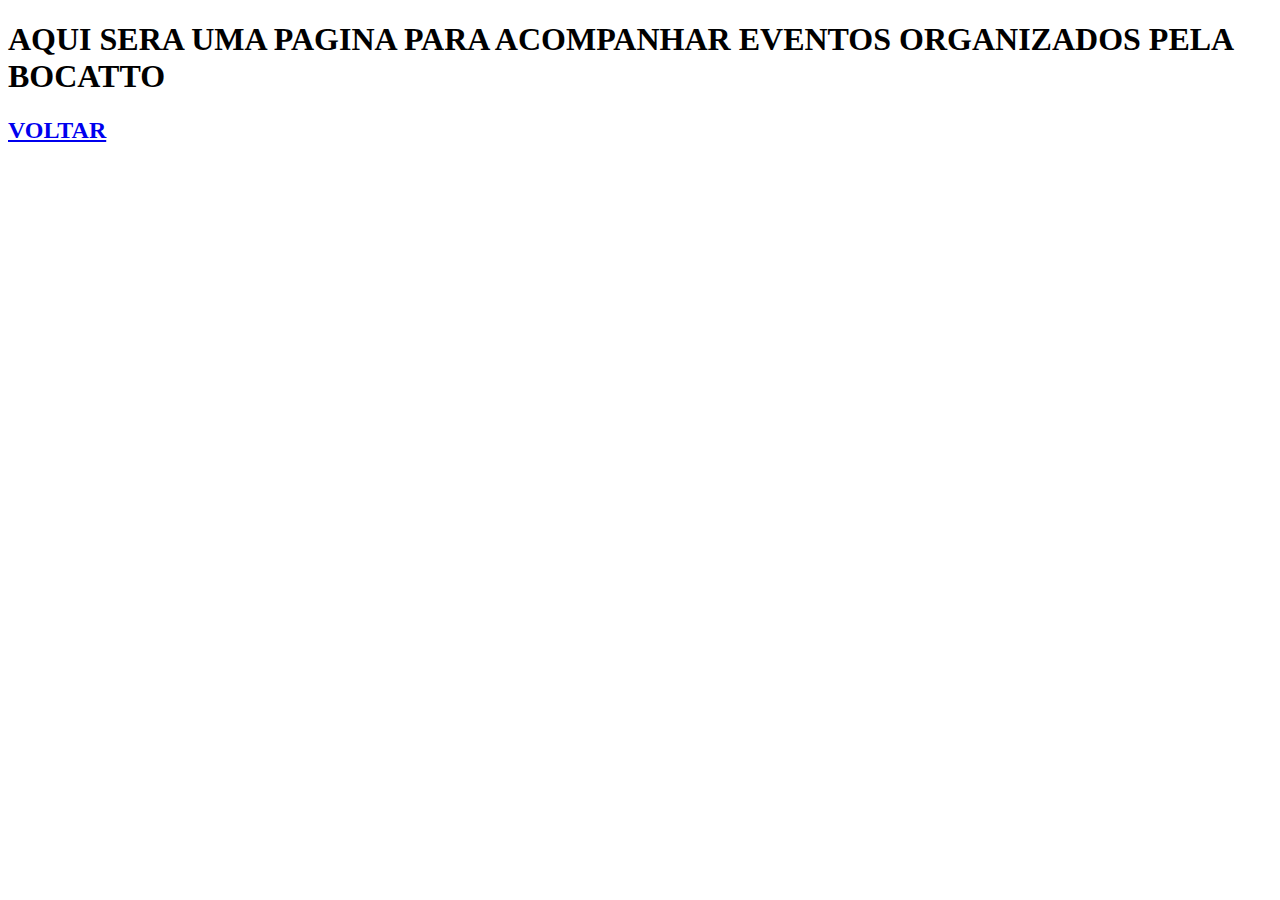
<file: eventos.html>
<!DOCTYPE html>
<html lang="en">
<head>
    <meta charset="UTF-8">
    <meta name="viewport" content="width=device-width, initial-scale=1.0">
    <title>Document</title>
</head>
<body>
    <h1>AQUI SERA UMA PAGINA PARA ACOMPANHAR EVENTOS ORGANIZADOS PELA BOCATTO</h1>
    <h2><a href="./index.html">VOLTAR</a></h2>
</body>
</html>
</file>
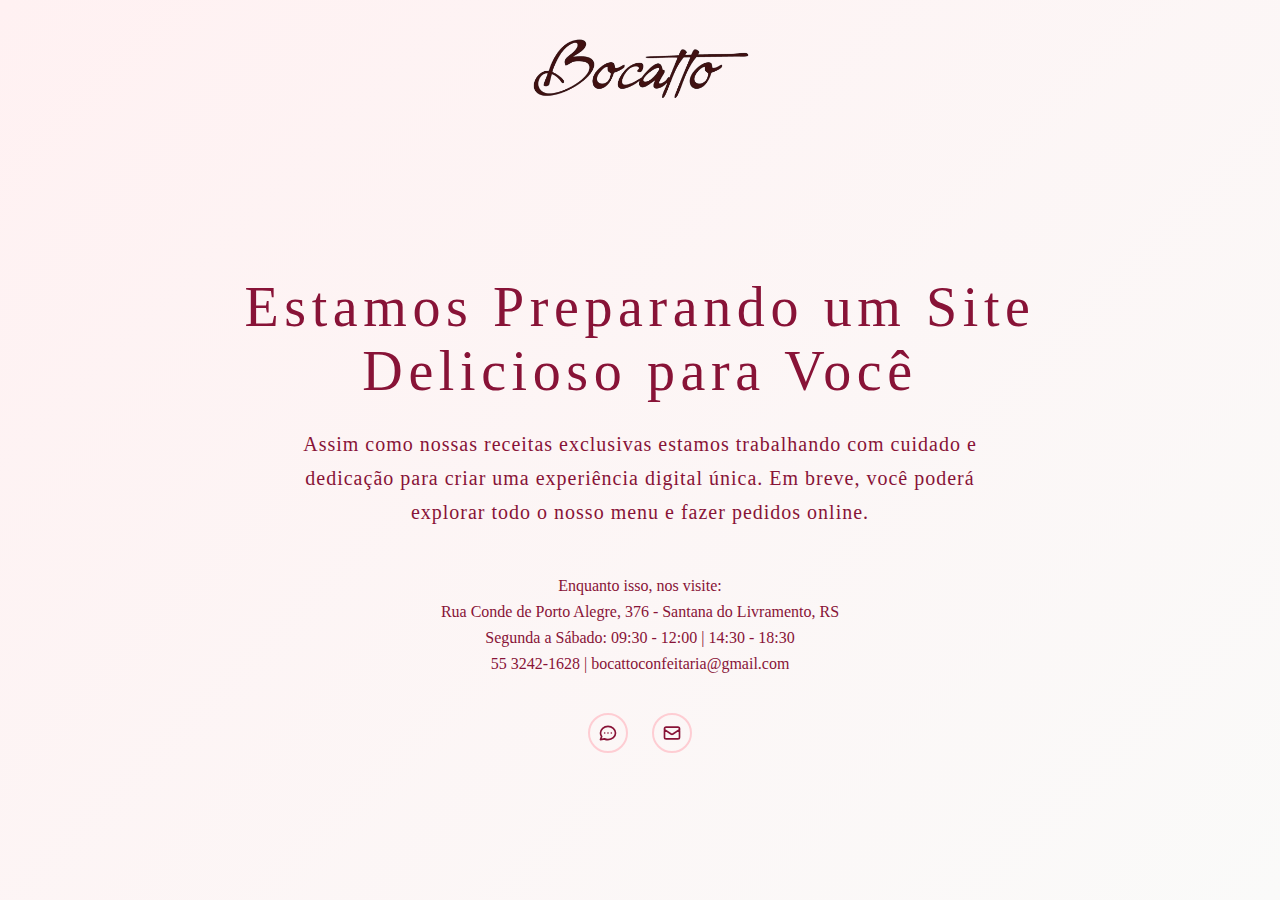
<file: .TEMP/BKP/soon.html>
<!DOCTYPE html>
<html lang="pt-BR">
<head>
    <meta charset="UTF-8">
    <meta name="viewport" content="width=device-width, initial-scale=1.0">

    <link rel="icon" href="/assets/favicon.svg" type="image/svg+xml">

    <link rel="apple-touch-icon" href="/assets/logo.png">
    <link rel="icon" type="image/png" sizes="32x32" href="/assets/logo2.png">
    <!-- AQUI DEVEM IR META TAGS INFORMANDO QUE ESTE É UM ARQUIVO TEMPORARIO (SERA ALTERADO EM ATÉ 1 MES) -->
    <title>Bocatto - Em Desenvolvimento</title>
    <style>
        * {
            margin: 0;
            padding: 0;
            box-sizing: border-box;
        }

        body {
            font-family: 'Georgia', serif;
            background: linear-gradient(135deg, #fff1f2 0%, #fafaf9 100%);
            color: #292524;
            min-height: 100vh;
            display: flex;
            flex-direction: column;
            align-items: center;
            padding: 2rem;
        }

        .logo-container {
            width: 100%;
            display: flex;
            justify-content: center;
            margin-bottom: 3rem;
        }

        .logo {
            height: 80px;
        }

        .logo img {
            height: 100%;
            width: auto;
        }

        .content-wrapper {
            flex: 1;
            display: flex;
            flex-direction: column;
            align-items: center;
            justify-content: center;
            max-width: 900px;
            width: 100%;
            text-align: center;
        }

        .text-content {
            margin-bottom: 3rem;
        }

        h1 {
            font-size: clamp(2rem, 5vw, 3.5rem);
            font-weight: 300;
            color: #881337;
            letter-spacing: 0.1em;
            margin-bottom: 1.5rem;
        }

        .subtitle {
            font-size: clamp(1rem, 3vw, 1.25rem);
            font-weight: 300;
            color: #881337; 
            /*color: #78716c; */
            letter-spacing: 0.05em;
            line-height: 1.7;
            max-width: 700px;
            margin: 0 auto;
        }

        .contact-info {
            margin-bottom: 2rem;
        }

        .contact-info p {
            font-size: 1rem;
            color: #881337;
            /*color: #78716c;*/
            margin-bottom: 0.5rem;
            font-weight: 300;
        }

        .contact-info strong {
            color: #881337;
        }

        .contact-info a {
            color: #881337;
            text-decoration: none;
            transition: color 0.3s;
        }

        .contact-info a:hover {
            color: #9f1239;
        }

        .social-icons {
            display: flex;
            gap: 1.5rem;
            justify-content: center;
        }

        .social-icon {
            width: 40px;
            height: 40px;
            border: 2px solid #fecdd3;
            border-radius: 50%;
            display: flex;
            align-items: center;
            justify-content: center;
            transition: all 0.3s;
            text-decoration: none;
        }

        .social-icon:hover {
            border-color: #881337;
            background: #881337;
        }

        .social-icon svg {
            width: 20px;
            height: 20px;
            stroke: #881337;
            transition: stroke 0.3s;
        }

        .social-icon:hover svg {
            stroke: white;
        }

        @media (max-width: 768px) {
            body { padding: 1.5rem; }
            .logo { height: 50px; }
            .logo-container { margin-bottom: 2rem; }
        }
    </style>
</head>
<body>
    <div class="logo-container">
        <div class="logo">
            <img src="/assets/images/LOGO-WIDE-BLK-MINIMALIST.png" alt="Bocatto Logo">
        </div>
    </div>

    <div class="content-wrapper">
        <div class="text-content">
            <h1>Estamos Preparando um Site Delicioso para Você</h1>
            <p class="subtitle">
                Assim como nossas receitas exclusivas estamos trabalhando com cuidado e dedicação para criar uma experiência digital única. Em breve, você poderá explorar todo o nosso menu e fazer pedidos online.
            </p>
        </div>

        <div class="contact-info">
            <p><strong>Enquanto isso, nos visite:</strong></p>
            <p>Rua Conde de Porto Alegre, 376 - Santana do Livramento, RS</p>
            <p>Segunda a Sábado: 09:30 - 12:00 | 14:30 - 18:30</p>
            <p><a href="tel:555532421628">55 3242-1628</a> | <a href="mailto:bocattoconfeitaria@gmail.com">bocattoconfeitaria@gmail.com</a></p>
        </div>

        <div class="social-icons">
            <a href="https://wa.me/555532421628" class="social-icon" aria-label="WhatsApp">
                <svg fill="none" stroke="currentColor" viewBox="0 0 24 24">
                    <path stroke-linecap="round" stroke-linejoin="round" stroke-width="2" d="M8 12h.01M12 12h.01M16 12h.01M21 12c0 4.418-4.03 8-9 8a9.863 9.863 0 01-4.255-.949L3 20l1.395-3.72C3.512 15.042 3 13.574 3 12c0-4.418 4.03-8 9-8s9 3.582 9 8z"/>
                </svg>
            </a>
            <a href="mailto:bocattoconfeitaria@gmail.com" class="social-icon" aria-label="Email">
                <svg fill="none" stroke="currentColor" viewBox="0 0 24 24">
                    <path stroke-linecap="round" stroke-linejoin="round" stroke-width="2" d="M3 8l7.89 5.26a2 2 0 002.22 0L21 8M5 19h14a2 2 0 002-2V7a2 2 0 00-2-2H5a2 2 0 00-2 2v10a2 2 0 002 2z"/>
                </svg>
            </a>
        </div>
    </div>
</body>
</html>
</file>
